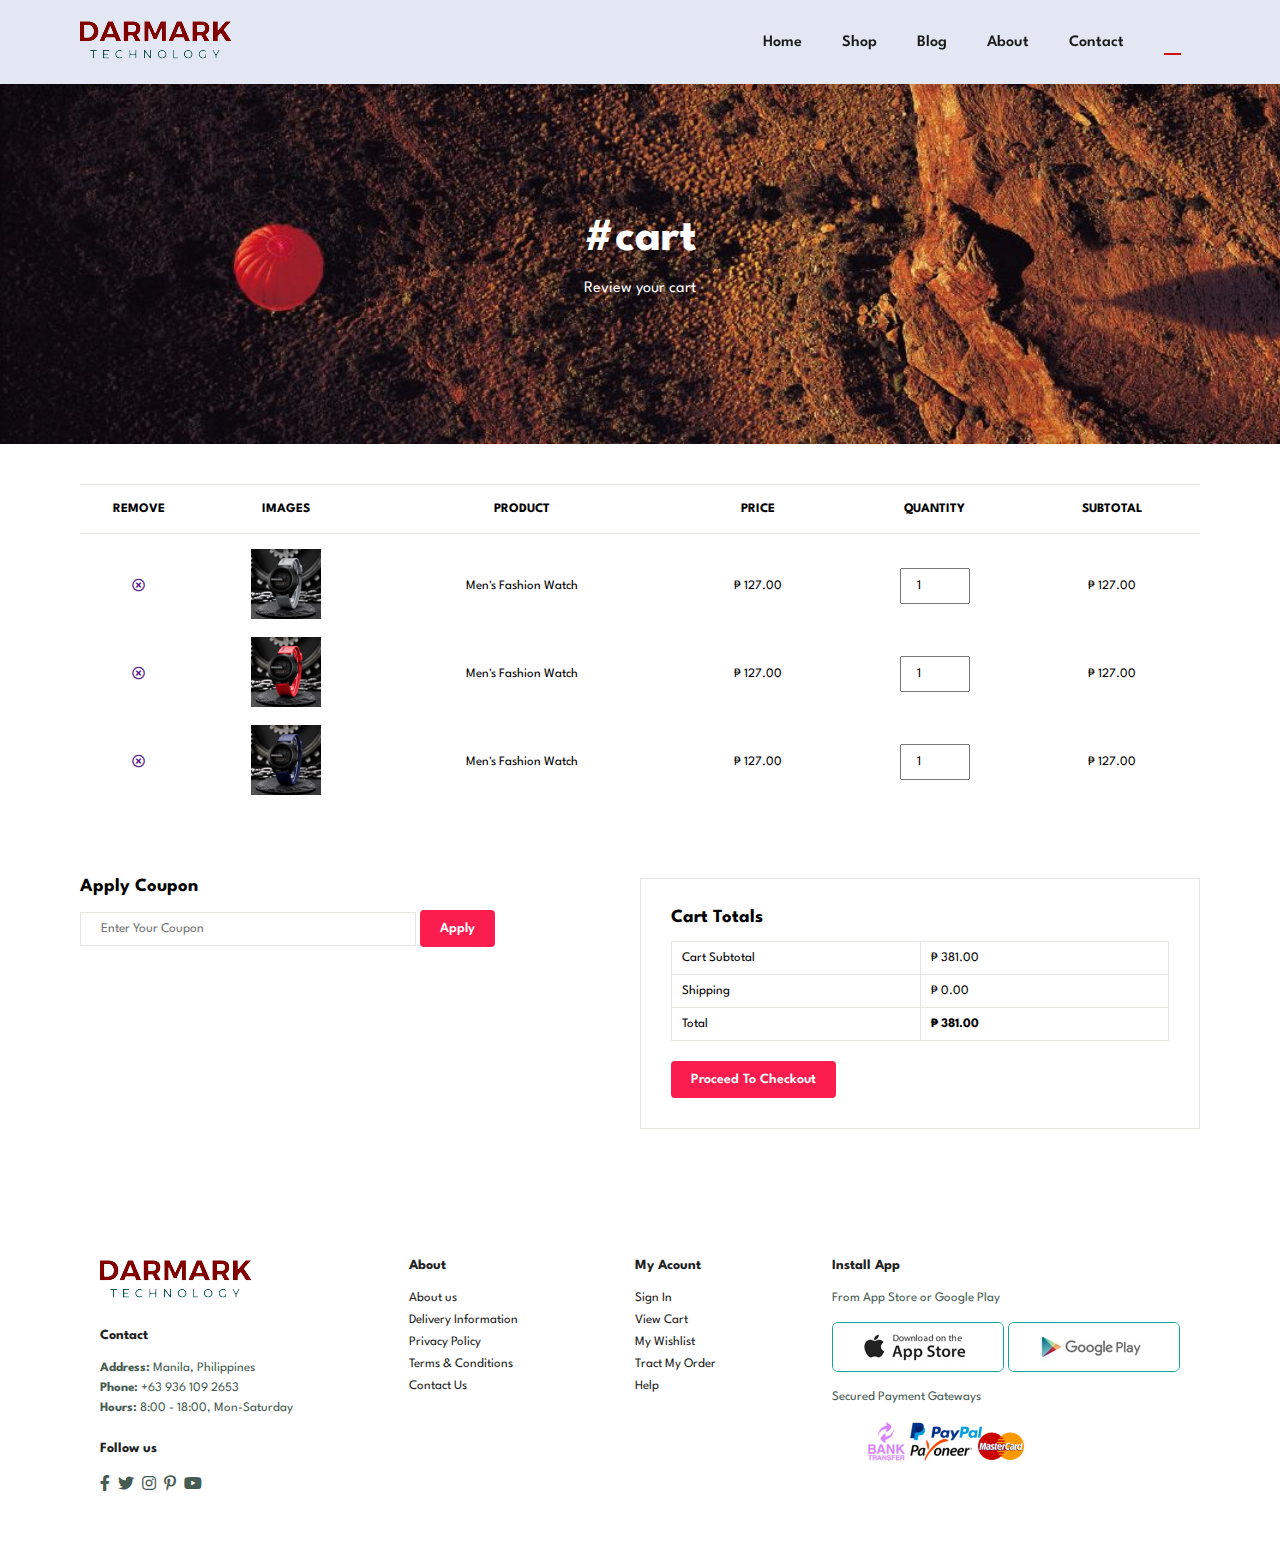
<file: cart.html>
<!DOCTYPE html>
<html lang="en">
<head>
    <meta charset="UTF-8">
    <meta name="viewport" content="width=device-width, initial-scale=1.0">
    <title>DARMARK E-COMMERCE</title>
    <link rel="stylesheet" href="https://pro.fontawesome.com/releases/v5.10.0/css/all.css" />

    <link rel="stylesheet" href="style.css">
</head>
<body>
    <section id="header">
        <a href="#"><img src="img/darmark.png" class="logo" alt=""></a>
        <div>
            <ul id="navbar">
                <li><a href="Index.html">Home</a></li>
                <li><a href="shop.html">Shop</a></li>
                <li><a href="blog.html">Blog</a></li>
                <li><a href="about.html">About</a></li>
                <li><a  href="contact.html">Contact</a></li>
                <li id="lg-bag"><a class="active" href="cart.html"><i class="far fa-shopping-bag"></i></a></li>
                <a href="#" id="close"><i class="far fa-times"></i></a>
            </ul>
        </div>
        <div id="mobile">
            <a href="cart.html"><i class="far fa-shopping-bag"></i></a>
            <i id="bar"class="fas fa-outdent"></i>
        </div>
    </section>
    
    <section id="page-header" class="about-header">
        <h2>#cart</h2>
        <p>Review your cart</p>
    </section>

    <section id="cart" class="section-p1">
        <table width="100%">
            <thead>
                <tr>
                    <td>Remove</td>
                    <td>Images</td>
                    <td>Product</td>
                    <td>Price</td>
                    <td>Quantity</td>
                    <td>Subtotal</td>
                </tr>
                <tbody>
                    <tr>
                        <td><a href=""><i class="far fa-times-circle"></a></i></td>
                        <td><img src="img/products/fp1.jpg" alt=""></td>
                        <td>Men's Fashion Watch</td>
                        <td>₱ 127.00</td>
                        <td><input type="number" value="1"></td>
                        <td>₱ 127.00</td>
                    </tr>
                    <tr>
                        <td><a href=""><i class="far fa-times-circle"></a></i></td>
                        <td><img src="img/products/fp2.jpg" alt=""></td>
                        <td>Men's Fashion Watch</td>
                        <td>₱ 127.00</td>
                        <td><input type="number" value="1"></td>
                        <td>₱ 127.00</td>
                    </tr>
                    <tr>
                        <td><a href=""><i class="far fa-times-circle"></a></i></td>
                        <td><img src="img/products/fp3.jpg" alt=""></td>
                        <td>Men's Fashion Watch</td>
                        <td>₱ 127.00</td>
                        <td><input type="number" value="1"></td>
                        <td>₱ 127.00</td>
                    </tr>
                </tbody>
            </thead>
        </table>
    </section>

    <section id="cart-add" class="section-p1" >
        <div id="coupon">
            <h3>Apply Coupon</h3>
            <div>
                <input type="text" placeholder="Enter Your Coupon">
                <button class="normal">Apply</button>
            </div>
        </div>

        <div id="subtotal">
            <h3>Cart Totals</h3>
            <table>
                <tr>
                    <td>Cart Subtotal</td>
                    <td>₱ 381.00</td>
                </tr>
                <tr>
                    <td>Shipping</td>
                    <td>₱ 0.00</td>
                </tr>
                <tr>
                    <td>Total</td>
                    <td><strong>₱ 381.00</strong></td>
                </tr>
            </table>
            <button class="normal">Proceed To Checkout</button>
        </div>
    </section>

    <footer class="section-p1">
        <div class="col">
            <img class="logo" src="img/darmark.png" alt="">
            <h4>Contact</h4>
            <p><strong>Address: </strong>Manila, Philippines</p>
            <p><strong>Phone: </strong> +63 936 109 2653</p>
            <p><strong>Hours: </strong>8:00 - 18:00, Mon-Saturday</p>
        <div class="follow">
            <h4>Follow us</h4>
            <div class="icon">
                <i class="fab fa-facebook-f"></i>
                <i class="fab fa-twitter"></i>
                <i class="fab fa-instagram"></i>
                <i class="fab fa-pinterest-p"></i>
                <i class="fab fa-youtube"></i>
            </div>
        </div>
    </div>

            <div class="col">
                <h4>About</h4>
                    <a href="#">About us</a>
                    <a href="#">Delivery Information</a>
                    <a href="#">Privacy Policy</a>
                    <a href="#">Terms & Conditions</a>
                    <a href="#">Contact Us</a>
            </div>

            <div class="col">
                <h4>My Acount</h4>
                    <a href="#">Sign In</a>
                    <a href="#">View Cart</a>
                    <a href="#">My Wishlist</a>
                    <a href="#">Tract My Order</a>
                    <a href="#">Help</a>
            </div>

            <div class="col install">
                <h4>Install App</h4>
                <p>From App Store or Google Play</p>
                <div class="row">
                    <img src="img/pay/app.jpg" alt="">
                    <img src="img/pay/play.jpg" alt="">
                </div>
                <p>Secured Payment Gateways</p>
                <img src="img/pay/ppay.png" alt="">
            </div>
    </footer>

    <script src="script.js"></script>
</body>
</html>
</file>
<file: style.css>
@import url("https://fonts.googleapis.com/css2?family=Spartan:wght@100;200;300;400;500;600;700;800;900&display=swap");
* {
  margin: 0;
  padding: 0;
  box-sizing: border-box;
  font-family: "Spartan", sans-serif;
}

html {
    scroll-behavior: smooth;
}

/* Global */

h1{
    font-size: 50px;
    line-height: 64px;
    color: #222;
}

h2{
    font-size: 46px;
    line-height: 54px;
    color: #222;
}

h4{
    font-size: 20px;
    color: #222;
}

h6{
    font-weight: 700;
    font-size: 12px;
}

p{
    font-size: 16px;
    color: #465b52;
    margin: 15px 0 20px 0;
}

.section-p1 {
    padding: 40px 80px;
}

.section-m1 {
    margin: 40px 0;
}
 
button.normal {
    font-size: 14px;
    font-weight: 600;
    padding: 15px 30px;
    color: #000;
    background-color: #fff;
    border-radius: 4px;
    cursor: pointer;
    border: none;
    outline: none;
    transition: 0.2s ;
}

button.white {
    font-size: 13px;
    font-weight: 600;
    padding: 11px 18px;
    color: #fffb1b;
    background-color: transparent;
    cursor: pointer;
    border: 1px solid #fff;
    outline: none;
    transition: 0.2s ;
    margin-top: 40px;
}

.box2 button.white{
    color: #fff;
}

body{
    width: 100%;
}

/* ---Header--- */

#header{
    display: flex;
    align-items: center;
    justify-content: space-between;
    padding: 20px 80px;
    background: #e3e6f3;
    box-shadow: 0px 5px 15px rgba(0, 0, 0, 0.06);
    z-index: 999;
    position: sticky;
    top: 0;
    left: 0;
}

#navbar{
    display: flex;
    align-items: center;
    justify-content: center;
}

#navbar li{
    list-style: none;
    padding: 0 20px;
    position: relative;
}

#navbar li a{
    text-decoration: none;
    font-size: 16px;
    font-weight: 600;
    color: #1a1a1a;
    transition: 0.3s ease;
}

#navbar li a:hover,
#navbar li a.active{
    color: rgb(207, 19, 19);
}

#navbar li a.active::after,
#navbar li a:hover::after{
    content: "";
    width: 30%;
    height: 2px;
    background: rgb(207, 19, 19);
    position: absolute;
    bottom: -4px;
    left: 20px;
}

#mobile {
    display: none;
    align-items: center;
}

#close {
    display: none;
}

/* ---Home Page--- */

#home{
    background-image: url("img/home1.png");
    height: 90vh;
    width: 100%;
    background-size: cover;
    background-position: top 25% right 0;
    padding: 0 80px;
    display: flex;
    flex-direction: column;
    align-items: flex-start;
    justify-content: center;
}

#home h4{
    padding-bottom: 15px;
}

#home h1{
    color: rgb(207, 19, 19);
}

#home button {
    background-image: url("img/button.png");
    background-color: transparent;
    color: rgb(255, 55, 20);
    border: 0;
    padding: 14px 80px 14px 65px;
    background-repeat: no-repeat;
    cursor: pointer;
    font-weight: 700;
    font-size: 15px;
}

#home button a {
    text-decoration: none;
    color: rgb(255, 55, 20);
}

#feature {
    display: flex;
    align-items: center;
    justify-content: space-between;
    flex-wrap: wrap;
}
#feature .fe-box{
    width: 180px;
    text-align: center;
    padding: 25px 15px;
    box-shadow: 20px 20px 34px rgba(0, 0, 0, 0.03);
    border: 1px solid #cce7d0;
    border-radius: 4px;
    margin: 15px 0;
}

#feature .fe-box:hover{
    box-shadow: 10px 10px 54px rgba(70, 62, 221, 0.1);
}

#feature .fe-box img{
    width: 100%;
    margin-bottom: 10px;
}
#feature .fe-box h6{
    display: inline-block;
    padding: 9px 8px 6px 8px;
    line-height: 1;
    border-radius: 4px;
    color: rgb(238, 81, 53);
    background-color: #fce5d2;
}

#feature .fe-box:nth-child(2) h6{
    background-color: #f3e3f2;
}

#feature .fe-box:nth-child(3) h6{
    background-color: #caf7d9;
}

#feature .fe-box:nth-child(4) h6{
    background-color: #d1e5f1;
}

#feature .fe-box:nth-child(5) h6{
    background-color: #e4cdfa;
}

#feature .fe-box:nth-child(6) h6{
    background-color: #f7d3df;
}

#product1 {
    text-align: center;
}

#product1 h2{
    color: rgb(207, 19, 19);
}

#product1 .pro-container{
    display: flex;
    justify-content: space-between;
    padding: 20px;
    flex-wrap: wrap;
    }

#product1 .pro{
    width: 23px;
    min-width: 250px;
    padding: 10px 12px;
    border: 1px solid #cce7d0;
    border-radius: 20px;
    cursor: pointer; 
    box-shadow: 20px 20px 30px rgba(0, 0, 0, 0.02);
    margin: 15px 0;
    transition: 0.2s ease;
    position: relative;
}

#product1 .pro:hover{
    box-shadow: 20px 20px 30px rgba(0, 0, 0, 0.06);
}

#product1 .pro img{
    width: 100%;
    border-radius: 20px;
}

#product1 .pro .des{
    text-align: start;
    padding: 10px 0;
}

#product1 .pro .des span{
    color:#465b52;
    font-size: 12px;
}

#product1 .pro .des  h5{
    padding-top: 7px;
    color: #1a1a1a;
    font-size: 14px;
}

#product1 .pro .des  i{
    color: #f8d821;
    font-size: 12px;
}

#product1 .pro .des h4{
    padding-top: 7px;
    font-size: 15px;
    font-weight: 700;
    color: rgb(209, 48, 8);
}

#product1 .pro .cart{
    width: 40px;
    height: 40px;
    line-height: 40px;
    border-radius: 50px;
    background-color: rgb(255, 223, 242);
    font-weight: 500;
    color: rgb(209, 48, 8);
    border: 1px solid rgb(209, 48, 8);
    position: absolute;
    bottom: 20px;
    right: 10px;
}

#banner{
    display: flex;
    flex-direction: column;
    justify-content: center;
    align-items: center;
    text-align: center; 
    background-image: url("img/banner/b2.jpg");
    width: 100%;
    height: 40vh;
    background-size: cover;
    background-position: center; 
}

#banner h4 {
    color: #fff;
    font-size: 16px;
}

#banner h2 {
    color: #fff;
    font-size: 30px;
    padding: 10px 0;
}

#banner h2 span {
    color: #ff5b5b;
}

#banner button:hover {
    background-color: #ff5b5b;
    color: #fff;
}

#sm-banner {
    display: flex;
    justify-content: space-between;
    flex-wrap: wrap;
}

#sm-banner .banner-box {
    display: flex;
    flex-direction: column;
    flex: 1 0 45%; 
    margin: 10px;
    justify-content: center; 
    align-items: flex-start;
    background-image: url("img/banner/pb17.jpg");
    height: 50vh;
    background-size: cover;
    background-position: center;
    padding: 30px;   
}

#sm-banner .box2 {
    background-image: url("img/banner/pb10.jpg");
}

#sm-banner .box2 h4 {
    color: #fff;
    font-size: 20px;
    font-weight: 300;
}

#sm-banner .box2 h2 {
    color: #1b0101;
    font-size: 35px;
    font-weight: 400;
}

#sm-banner h4 {
    color: #fffb1b;
    font-size: 20px;
    font-weight: 300;
}

#sm-banner h2 {
    color: #f73939;
    font-size: 35px;
    font-weight: 400;
}

#sm-banner span {
    color: #fff;
    font-size: 15px;
    font-weight: 200;
    padding-bottom:  15px;
}

#sm-banner .banner-box:hover  button {
    background-color: #fcce01;
    border: solid 1px #ff0b0b;
    color: #a10000;
}

#sm-banner .box2:hover:hover  button {
    background-color: #fff;
    border: solid 1px #a7a4a4;
    color: #367ed1;
}

#banner3 {
    display: flex;
    justify-content: space-between;
    flex-wrap: wrap;
    padding: 0 80px;

} 

#banner3 .banner-box {
    display: flex;
    flex-direction: column;
    justify-content: center; 
    align-items: flex-start;
    background-image: url("img/banner/pb7.jpg");
    min-width: 30%;
    height: 30vh;
    background-size: cover;
    background-position: center;
    padding: 20px;
    margin-top: 20px;   
    border-radius: 10px;
    box-shadow: 2px 2px 5px rgba(0, 0, 0, 0.5);
}

#banner3 .box2 {
    background-image: url("img/banner/pb4.jpg");

}

#banner3 .box2 h2 {
    color: #575555;
    font-size: 20px;
    font-weight: 800;
}

#banner3 .box2 h3 {
    color: #f0fcfd;
    font-size: 15px;
    font-weight: 800;
}


#banner3 .box3 {
    background-image: url("img/banner/pb18.jpg");
}

#banner3 .box3 h2 {
    color: #96acf3;
    font-size: 22px;
    font-weight: 900;
}

#banner3 .box3 h3 {
    color: #2ae2fa;
    font-size: 15px;
    font-weight: 800;
}

#banner3 h2{
    color: #ffffff;
    font-size: 22px;
    font-weight: 900;
}

#banner3 h3{
    color: #fcce01;
    font-size: 15px;
    font-weight: 800;
}

#news-letter {
    display: flex;
    justify-content: space-between;
    align-items: center;
    align-items: center;
    background-image: url("img/banner/b14.jpg");
    background-repeat: no-repeat;
    background-color: 20% 30%;
    background-color: #041e42;
}

#news-letter h4{
    color: #fff;
    font-weight: 800;
    font-size: 20px;
}

#news-letter p {
    color: #b7b8b9;
    font-size: 12px;
    font-weight: 500;
}
#news-letter span {
    color: #fcce01;
    font-size: 12px;
    font-weight: 400;
}

#news-letter .form {
    display: flex;
    width: 40%;

}

#news-letter input {
    height: 3.125em;
    padding: 0 1.25em;
    font-size: 14px;
    width: 100%;
    border: 1px solid transparent;
    border-radius: 4px;
    outline: none;
    border-top-right-radius: 0;
    border-bottom-right-radius: 0;
}

#news-letter button {
    background-color: #23a8b9;
    color: #fff;
    white-space: nowrap;
    border-top-left-radius: 0;
    border-bottom-left-radius: 0;
    border-top-right-radius: 0;
    border-bottom-right-radius: 0;
    height: 3.125em;

}

footer {
    display: flex;
    flex-wrap: wrap;
    justify-content: space-between;
}

footer .col {
    display: flex;
    flex-direction: column;
    align-items: flex-start;
    margin: 20px;
}

footer .logo {
    margin-bottom: 30px;
}

footer h4{
    font-size: 14px;
    padding-bottom: 20px;
}

footer p{
    font-size: 13px;
    margin: 0 0 8px 0;
}

footer a{
    font-size: 13px;
    text-decoration: none;
    color: #222;
    margin-bottom: 10px;
}

footer .follow {
    margin-top: 20px;
}

footer .follow i{
    color: #465b52;
    padding-right: 4px;
    cursor: pointer;
}

footer .install .row img {
    border: 1px solid #0aa59b;
    border-radius: 6px;
}

footer .install img {
    margin: 10px 0 15px 0;
}

footer .follow i:hover,
footer a:hover {
    color: #1174f5;
}


/* Shop Page */

#page-header {
    background-image: url("img/banner/pb1.jpg");
    width: 100%;
    height: 40vh;
    background-size: cover;
    display: flex;    
    justify-content: center;
    text-align: center;
    flex-direction: column;
    padding: 14px;
}

#page-header h2,
#page-header p {
    color: #fff;
}

#pagination {
    text-align: center;   
}

#pagination a {
    text-decoration: none;
    background-color: #fa1d4d;
    padding: 15px 20px;
    border-radius: 4px;
    color: #fff;
    font-weight: 600;
}

#pagination a i {
    font-size: 16px;
    font-weight: 600;
}


/* Single Product Page */

#prodetails {
    display: flex;
    margin-top: 20px;
}

#prodetails .single-pro-image {
    width: 40%;
    margin-right: 50px;
}

.small-img-group {
    display: flex;
    justify-content: space-between;

}

.small-img-col {
    flex-basis: 24%;
    cursor: pointer;

}

#prodetails .single-pro-details {
    width: 50%;
    padding-top: 35px;
}

#prodetails .single-pro-details h6 {
    font-size: 15px;
    font-weight: 600;
}

#prodetails .single-pro-details h4 {
    padding: 40px 0 20px 0;
    font-size: 30px;
    font-weight: 700;
    color: rgb(100, 100, 100);
}

#prodetails .single-pro-details h2 {
    font-size: 27px;
    color: rgb(209, 48, 8);
}

#prodetails .single-pro-details span {
    font-size: 18px;
    color: #465b52;
}
#prodetails .single-pro-details input {
    width: 50px;
    height: 48px;
    padding-left: 10px;
    font-size: 19px;
    margin-right: 10px;
}

#prodetails .single-pro-details input:focus {
    outline: none;
}

#prodetails .single-pro-details button {
    background-color: rgb(209, 48, 8);
    color: #fff;
}


/* ---Blog Page--- */

#page-header.blog-header {
    background-image: url("img/banner/b19.jpg"); 
}

#blog {
    padding: 150px 150px 0 150px;
}

#blog .blog-box {
    display: flex;
    align-items: center;
    width: 100%;
    position: relative;
    padding-bottom: 95px;
}

#blog .blog-img {
    width: 50%;
    margin-right: 40px;
}

#blog img {
    width: 100%;
    height: 300px;
    object-fit: cover;
}

#blog .blog-details {
    width: 50%;
}

#blog .blog-details a {
    text-decoration: none;
    font-size: 10;
    color: #000;
    font-weight: 700;
    position: relative;
    transition: 0.3s ease;
}

#blog .blog-details a::after {
    content: "";
    width: 50px;
    height: 1.5px;
    background: #000;
    position: absolute;
    top: 4px;
    right: -60px;
}

#blog .blog-details a:hover {
    color:  #fa1d4d;
}

#blog .blog-details a:hover::after {
    background-color: #fa1d4d;
}

#blog .blog-box h1 {
    position: absolute;
    top: -40px;
    left: 0;
    font-size: 70px;
    font-weight: 800;
    color: #c9cbce;
    z-index: -9;
}


/* About Page */

#page-header.about-header{
    background-image: url("img/about/fb1.jpg");
}

#about-head {
    display: flex;
    align-items: center;
}

#about-head img {
    width: 50%;
    height: auto;
}

#about-head div {
    padding-left: 40px;
}

#about-head h2 {
    padding-top: 40px;
    padding-bottom: 12px;
}

#about-app {
    text-align: center;
}

#about-app .video {
    width: 70%;
    height: 100%;
    margin: 30px auto 0 auto;
}

#about-app .video video {
    width: 100%;
    height: 100%;
    border-radius: 20px;
}


/* Contact Page */

#contact-details {
    display: flex;
    align-items: center;
    justify-content: space-between;
}

#contact-details .details {
    width: 40%;
}

#contact-details .details span,
#form-details form span {
    font-size: 12px;
}

#contact-details .details h2,
#form-details form h2{
    padding: 20px 0;
    font-size: 30px;
    line-height: 35px;
}

#contact-details .details h2 {
    padding: 16px;
    padding-bottom: 15px;
}

#contact-details .details li {
    list-style: none;
    display: flex;
    padding: 10px 0;
}

#contact-details .details li i {
    font-size: 14px;
    padding-right: 12px;
}

#contact-details .details li p {
    margin: 0;
    font-size: 14px;
}

#contact-details .map {
    width: 55%;
    height: 400px;
}

#contact-details .map iframe{
    width: 100%;
    height: 100%;
}

#form-details {
    display: flex;
    justify-content: space-between;
    margin: 30px;
    padding: 80px;
    border: 1px solid #e1e1e1;
}

#form-details form {
    display: flex;
    flex-direction: column;
    width: 65%;
    align-items: flex-start;

}

#form-details form input,
#form-details form textarea {
    width: 100%;
    padding: 12px 15px;
    outline: none;
    margin-bottom: 20px;
    border: 1px solid #e1e1e1;
}

#form-details form button {
    background-color: #fa1d4d;
    color: #fff;
}

#form-details .people div {
    padding-bottom: 25px;
    display: flex;
    align-items: flex-start;
}

#form-details .people div img {
    width: 65px;
    height: 65px;
    object-fit: cover;
    margin-right: 15px;
}

#form-details .people div p{
    font-size: 13px;
    line-height: 25px;
    margin: 0;
}

#form-details .people div p span {
    display: block;
    font-size: 16px;
    font-weight: 600;
    color: #000;
}


/* Cart Page */

#cart {
    overflow-x: auto;
}

#cart table {
    width: 100%;
    border-collapse: collapse;
    table-layout: fixed;
    white-space: nowrap;
}

#cart table img {
    width: 70px;
}

#cart table td:nth-child(1) {
    width: 100px;
    text-align: center;
}

#cart table td:nth-child(2) {
    width: 150px;
    text-align: center;
}

#cart table td:nth-child(3) {
    width: 250px;
    text-align: center;
}

#cart table td:nth-child(4),
#cart table td:nth-child(5),
#cart table td:nth-child(6) {
    width: 150px;
    text-align: center;
}

#cart table td:nth-child(5) input {
    width: 70px;
    padding: 10px 5px 10px 15px;
}

#cart table thead {
    border: 1px solid #e2e9e1;
    border-left: none;
    border-right: none;
}

#cart table thead td {
    font-weight: 700;
    text-transform: uppercase;
    font-size: 13px;
    padding: 18px 0;
}

#cart table tbody tr td {
    padding-top: 15px;
}

#cart table tbody  td {
    font-size: 13px;
}

#cart-add {
    display: flex;
    justify-content: space-between;
    flex-wrap: wrap;
}

#coupon {
    width: 50%;
    margin-bottom: 30px;
}

#coupon h3,
#subtotal h3 {
    padding-bottom: 15px;
}

#coupon input {
    width: 60%;
    padding: 10px 20px;
    border: 1px solid #e2e9e1;
    outline: none;
}

#coupon button,
#subtotal button {
    background-color: #fa1d4d;
    color: #fff;
    padding: 12px 20px;
}

#subtotal {
    width: 50%;
    margin-bottom: 30px;
    border: 1px solid #e2e9e1;
    padding: 30px;
}

#subtotal table {
    border-collapse: collapse;
    width: 100%;
    margin-bottom: 20px;
}

#subtotal table td {
    width: 50%;
    border: 1px solid #e2e9e1;
    padding: 10px;
    font-size: 13px;
}
/* ---Media Queries--- */

@media (max-width:799px) {

    .section-p1 {
        padding: 40px 40px;
    }

    #navbar {
        display: flex;
        flex-direction: column;
        align-items: flex-start;
        justify-content: flex-start;
        position: fixed;
        top: 0;
        right: -300px;
        height: 100vh;
        width: 300px;
        background-color: #E3E6F3;
        box-shadow: 0 40px 60px rgba(0, 0, 0, 0.1);
        padding: 80px 0 0 10px;
        transition: 0.3s;
    }

    #navbar.active {
        right: 0px;
    }

    #navbar li {
        margin-bottom: 25px;
    }

    #mobile {
        display: flex;
        align-items: center;
    }

    #mobile i {
        font-size: 24px;
        color: #1a1a1a;
        padding-left: 20px;
    }

    #close {
        display: initial;
        position: absolute;
        top: 20px;
        left: 30px;
        font-size: 24px;
        color: #1a1a1a;
        cursor: pointer;
    }
    #lg-bag {
        display: none;
    }

    #home {
        height: 70vh;
        padding: 0 80px;
        background-position: top 30% right 30%;
    }

    #feature {
        justify-content: center;
    }

    #feature .fe-box {
        margin: 15px 15px;
    }

    #product1 .pro-container {
        justify-content: center;
    }

    #product1 .pro {
        margin: 15px 15px;
    }

    #banner {
        height: 30vh;
    }

    #sm-banner .banner-box {
        height: 40vh;
        min-width: 100%;
    }

    #banner3 {
        padding: 0 40px;
    }

    #banner3 .banner-box {
        width: 28%;
    }

    #news-letter .form {
        width: 58%;
    }

    /* Contact Page */

    #form-details {
        padding: 40px;
    }
    
    #form-details form {
        width: 50%;
    }
}

@media (max-width: 477px) {
    .section-p1 {
        padding: 20px;
    }

    #header {
        padding: 10px 30px;
    }

    h1 {
        font-size: 38px;
    }

    h2 {
        font-size: 32px;
    }
    
    #home {
        padding: 0 20px;
        background-position: 55%;
    }

    #feature .fe-box {
        width: 155px;
        margin: 0 0 15px 0;
    }

    #feature {
        padding: 20px;
        justify-content: space-between;
        margin: 10px;
    }

    #product1 .pro {
        width: 100%;
    }

    #banner {
        height: 35vh;
    }

    #sm-banner .banner-box {
        height: 37vh;
    }

    #sm-banner .box2 {
        margin-top: 20px;
    }

    #banner3 {
        padding: 0 20px;
    }

    #banner3 .banner-box {
        width: 100%;
    }

    #news-letter .form {
        width: 100%;
    }

    #news-letter {
        padding: 40px 20px;
    }

    #news-letter button {
        width: 40%;
        padding: 0 0;
    }

    /* SINGLE PRODUCT PAGE */

    #prodetails {
        display: flex;
        flex-direction: column;
    }

    #prodetails .single-pro-image {
        width: 100%;
        margin-right: 0px;
    }

    #prodetails .single-pro-details {
        width: 100%;
    }

    #news-letter input {
        height: 2.8em;
    }

    #news-letter button {
        width: 40%;
        height: 2.8em;        
    }

    #news-letter {
        flex-direction: column;
    }

    /* BLOG PAGE */

    #blog {
        padding: 100px 20px 0 20px;
    }

    #blog .blog-box {
        display: flex;
        flex-direction: column;
        align-items: flex-start;
    }

    #blog .blog-img {
        width: 100%;
        margin-right: 0px;
        margin-bottom: 30px;
    }

    #blog .blog-details {
        width: 100%;
    }

    /* ABOUT PAGE */

    #about-head {
        flex-direction: column;
    }

    #about-head img {
        width: 100%;
        margin-bottom: 20px;
    }

    #about-head div {
        padding-left: 0px;
    }

    #about-app .video {
        width: 100%;
    }

    /* CONTACT PAGE */

    #contact-details {
        flex-direction: column;
    }

    #contact-details .details {
        width: 100%;
        margin-bottom: 30px;
    }

    #contact-details .map {
        width: 100%;
    }

    #form-details {
        margin: 10px;
        padding: 30px 10px;
        flex-wrap: wrap;
    }

    #form-details form {
        width: 100%;
        margin-bottom: 30px;
    }

    /* CART PAGE */

    #cart-add {
        flex-direction: column;
    }

    #coupon {
        width: 100%;
        margin-top: 10px;
    }

    #subtotal {
        width: 100%;
        margin-top: 10px;
    }
    
}
</file>
